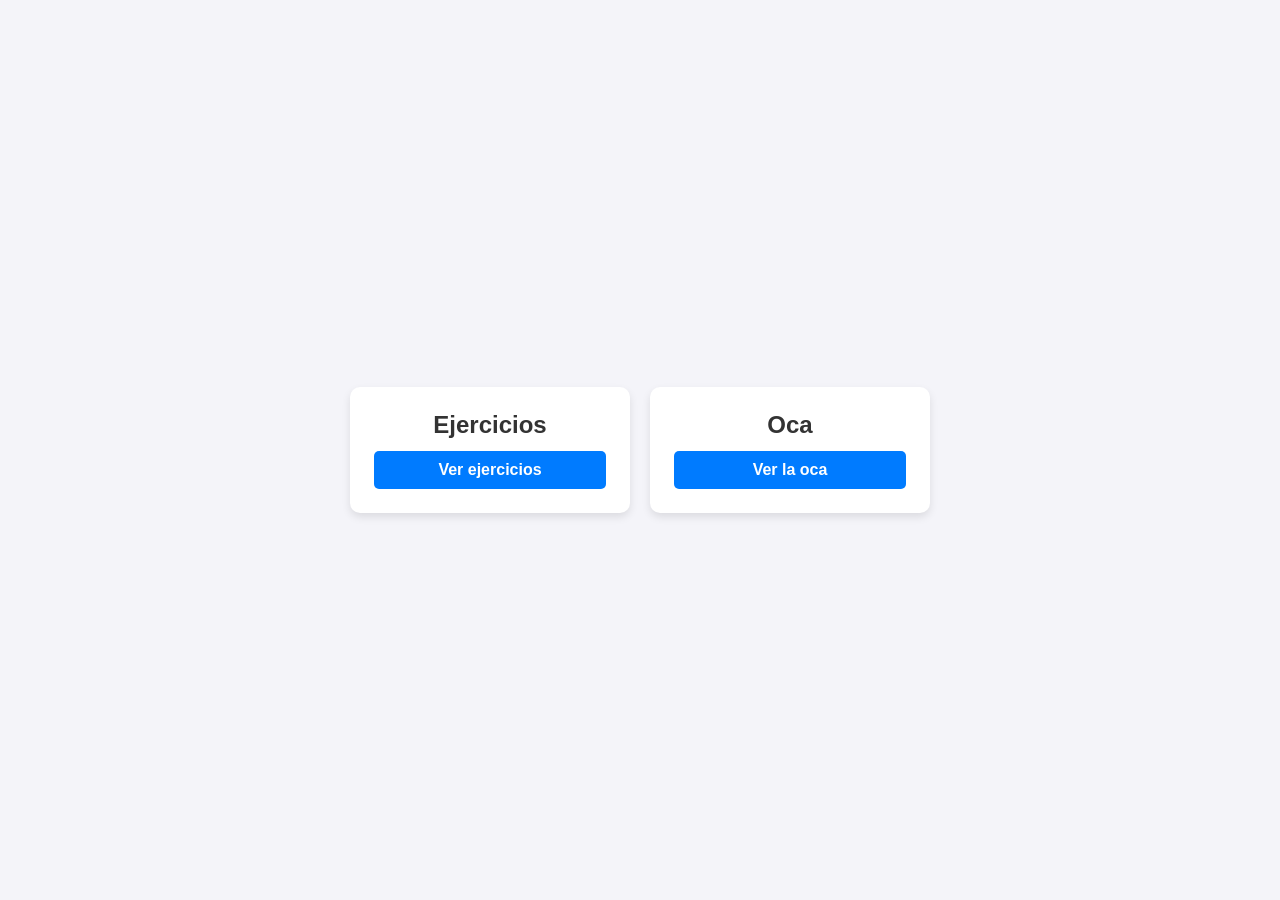
<file: index.html>
<!DOCTYPE html>
<html lang="es">
<head>
    <meta charset="UTF-8">
    <meta name="viewport" content="width=device-width, initial-scale=1.0">
    <link rel="stylesheet" href="style.css">
    <title>OCA</title>
</head>
<body>
    <main class="container">
        <div class="card">
            <h2>Ejercicios</h2>
            <a href="ejercicios/index.html" class="btn" target="_blank">Ver ejercicios</a>
        </div>

        <div class="card">
            <h2>Oca</h2>
            <a href="oca_final/index.html" class="btn" target="_blank">Ver la oca</a>
        </div>
    </main>
</body>
</html>
</file>
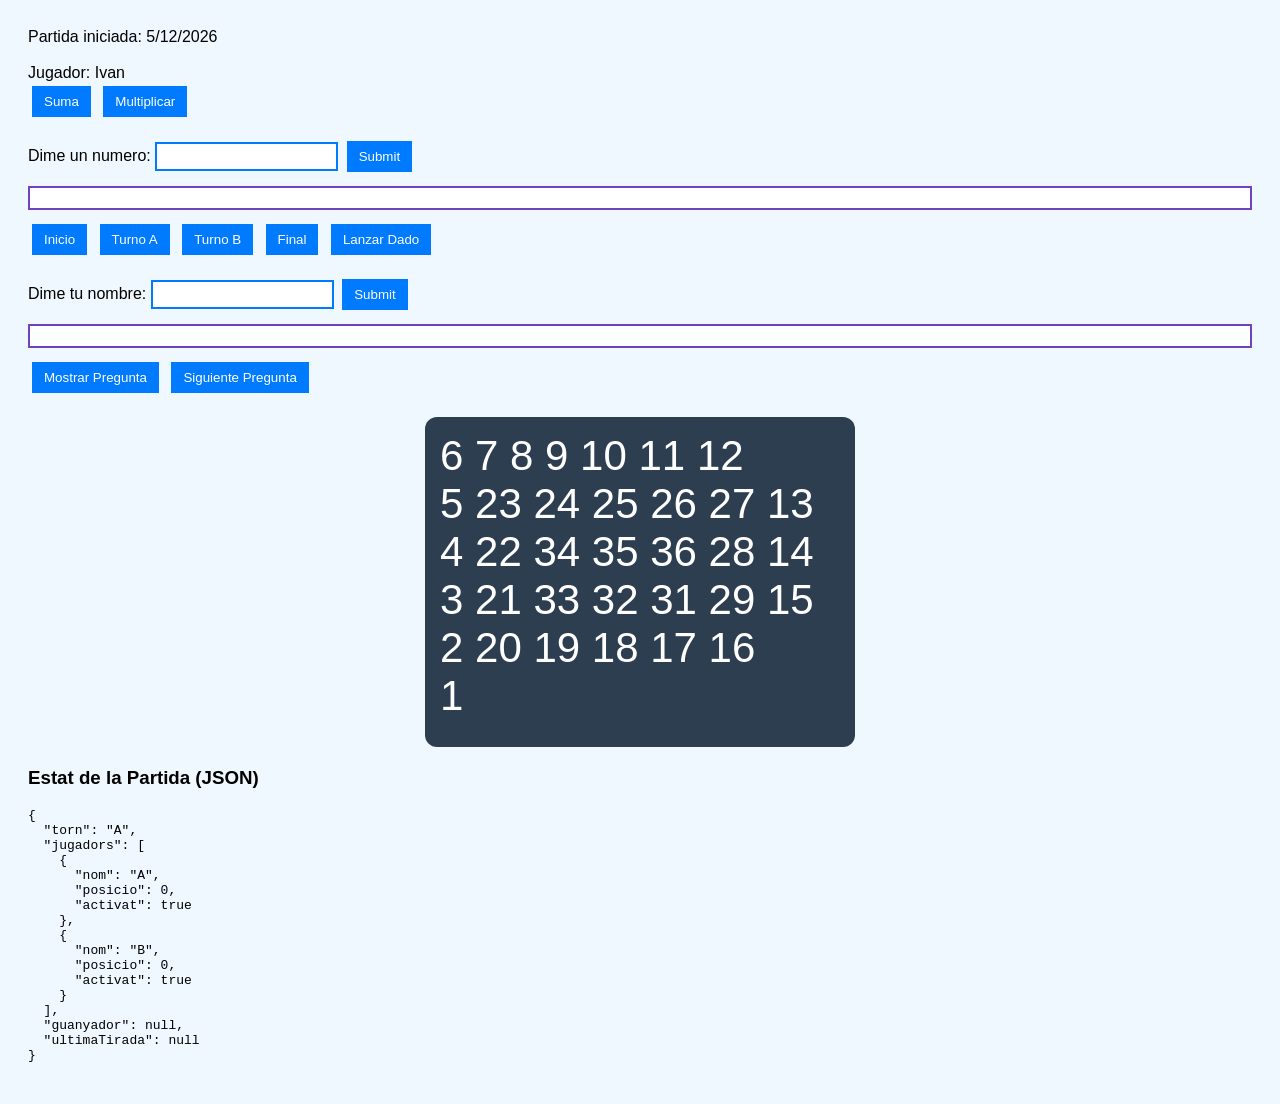
<file: ejercicios/index.html>
<!DOCTYPE html>
<html lang="es">
<head>
    <meta charset="UTF-8">
    <meta name="viewport" content="width=device-width, initial-scale=1.0">
    <title>Projecto - 1</title>
    <link rel="stylesheet" href="style.css">
</head>
<body>
    <div class="fecha"></div><br>
    <div id="nombre" class="nombre"></div>
    <button id="boton1">Suma</button>
    <button id="boton2">Multiplicar</button>
    <p id="resultado_suma"></p>
    <p id="resultado_multi"></p>
    <div id="mensaje"></div>
    <label for="">Dime un numero: </label>
    <input type="number" max="10" id="numero">
    <button id="conf">Submit</button>
    <div id="tablas"></div>
    <div id="iniciar"></div>
    <button id="inicio">Inicio</button>
    <button id="turnoa">Turno A</button>
    <button id="turnob">Turno B</button>
    <button id="final">Final</button>
    <button id="dado">Lanzar Dado</button>
    <p id="dados"></p>
    <p id="mensaje1"></p>
    <p id="lanzar"></p>
    <label for="">Dime tu nombre: </label>
    <input type="text" id="noms">
    <button id="nom">Submit</button>
    <div id="preguntas"></div>
    <div id="result"></div>
    <button id="btn_mostrar">Mostrar Pregunta</button>
    <button id="sig_mostrar">Siguiente Pregunta</button>
    <div id="tablero"></div>
    <div class="panell-dreta">
        <h3>Estat de la Partida (JSON)</h3>
        <pre id="panel-json"></pre>
    </div>
    <script src="index.js"></script>
</body>
</html>
</file>
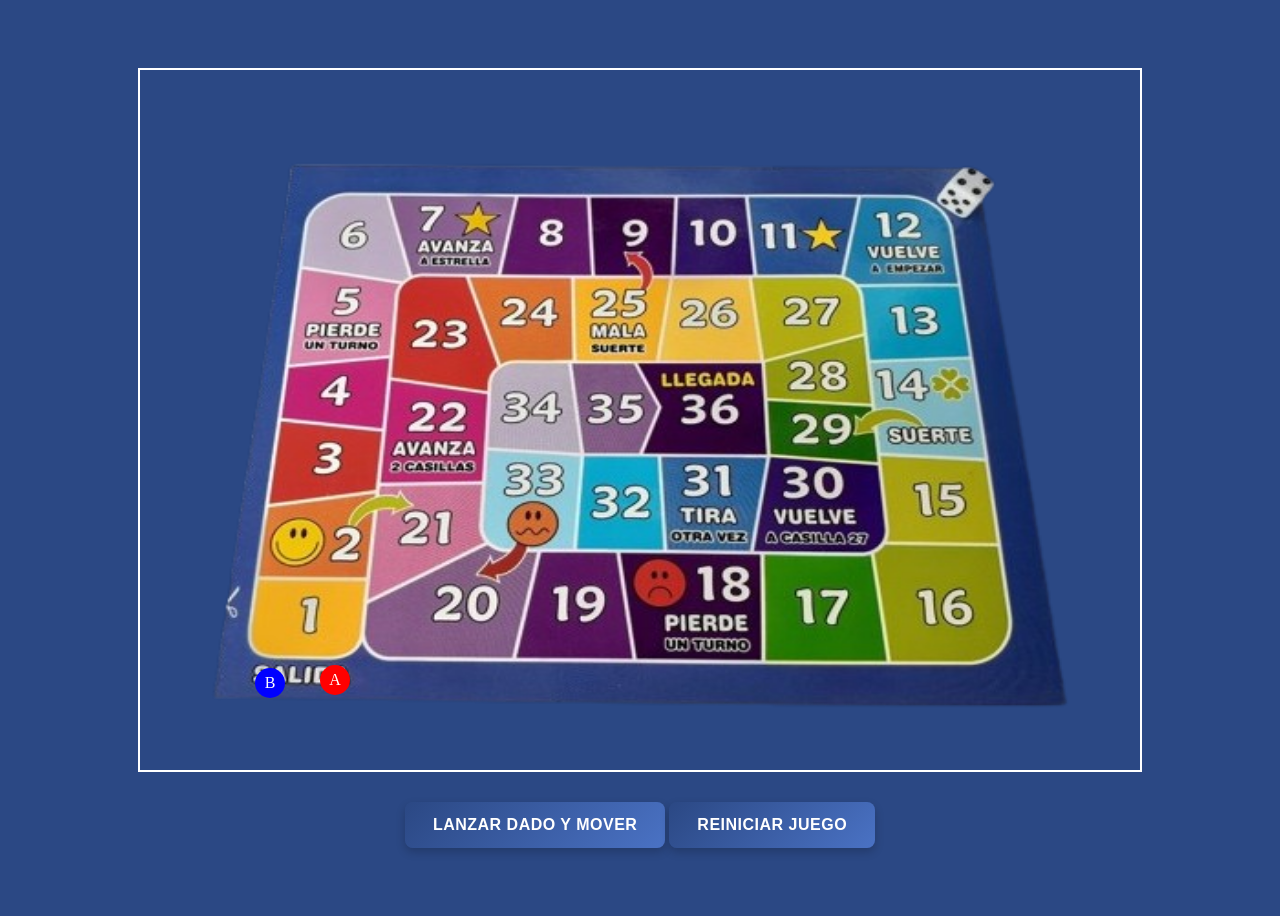
<file: oca_final/index.html>
<!DOCTYPE html>
<html lang="es">
<head>
    <meta charset="UTF-8">
    <meta name="viewport" content="width=device-width, initial-scale=1.0">
    <link rel="stylesheet" href="style.css">
    <title>OCA - FINAL</title>
</head>
<body>
    <div class="container">
        <div id="tablero">
            <img src="img/oca.png " alt="">
            <div class="ficha1" id="ficha-A">
                <span>A</span>
            </div>
            <div class="ficha2" id="ficha-B">
                <span>B</span>
            </div> 
        </div>
        <div class="botones">
            <button id="btnAvanzar">Lanzar Dado y Mover</button>
            <button id="btnReiniciar">Reiniciar Juego</button>            
        </div>
    </div>
    <script src="index.js"></script>
</body>
</html>
</file>
<file: style.css>
* {
    box-sizing: border-box;
    margin: 0;
    padding: 0;
    font-family: Arial, sans-serif;
}

body {
    background-color: #f4f4f9;
    display: flex;
    justify-content: center;
    align-items: center;
    min-height: 100vh;
}

.container {
    display: flex;
    gap: 20px;
    flex-wrap: wrap;
    justify-content: center;
    padding: 20px;
}

.card {
    background-color: #ffffff;
    border-radius: 10px;
    box-shadow: 0 4px 8px rgba(0, 0, 0, 0.1);
    padding: 24px;
    width: 280px;
    text-align: center;
    display: flex;
    flex-direction: column;
    justify-content: space-between;
    transition: transform 0.2s ease, box-shadow 0.2s ease;
}

.card:hover {
    transform: translateY(-5px);
    box-shadow: 0 6px 12px rgba(0, 0, 0, 0.15);
}

.card h2 {
    color: #333333;
    margin-bottom: 12px;
}

.card p {
    color: #666666;
    font-size: 14px;
    margin-bottom: 20px;
    line-height: 1.4;
}

.btn {
    display: inline-block;
    background-color: #007bff;
    color: #ffffff;
    text-decoration: none;
    padding: 10px 16px;
    border-radius: 5px;
    font-weight: bold;
    transition: background-color 0.2s ease;
}

.btn:hover {
    background-color: #0056b3;
}
</file>
<file: ejercicios/style.css>
body {
    font-family: sans-serif;
    background-color: #f0f8ff;
    padding: 20px;
}

button {
    background-color: #007bff;
    color: white;
    border: none;
    padding: 8px 12px;
    margin: 4px;
    cursor: pointer;
}

input {
    border: 2px solid #007bff;
    padding: 5px;
}

p {
    color: #28a745;
}

#mensaje {
    color: red;
}

#tablas, #preguntas {
    background-color: white;
    border: 2px solid #6f42c1;
    padding: 10px;
    margin: 10px 0;
}

#tablero {
  max-width: 400px;
  height: 300px;
  margin: 20px auto;
  padding: 15px;
  background-color: #2c3e50;
  border-radius: 12px;
  color: white;
  font-size: 42px;
}
</file>
<file: oca_final/style.css>
body {
  overflow: hidden;
  background-color: #2B4884;
}

.container {
  display: flex;
  align-items: center;
  justify-content: center;
  flex-direction: column;
  height: 100vh;
}

#tablero {
  width: 1000px;
  height: 700px;
  border: 2px solid white;
  background-color: #2B4884;
  position: relative;
}

#tablero img {
  width: 1000px;
  height: 700px;
}

.ficha1, .ficha2 {
  position: absolute;
  top: 0;
  left: 0;
  display: flex;
  align-items: center;
  justify-content: center;
  width: 30px;
  height: 30px;
  border-radius: 50%;
  transition: all 0.4s ease;
}

.ficha1 {
  background-color: red;
  color: white;
}

.ficha2 {
  background-color: blue;
  color: white;
}

#btnAvanzar, #btnReiniciar {
  padding: 14px 28px;
  margin-top: 30px;
  font-size: 16px;
  font-weight: bold;
  font-family: Arial, sans-serif;
  color: #ffffff;
  background: linear-gradient(135deg, #2b4884, #4a72c4);
  border: none;
  border-radius: 8px;
  cursor: pointer;
  box-shadow: 0 4px 10px rgba(0, 0, 0, 0.2);
  transition: all 0.3s ease;
  outline: none;
  text-transform: uppercase;
  letter-spacing: 0.5px;
}

#btnAvanzar:hover, #btnReiniciar:hover {
  background: linear-gradient(135deg, #385ba8, #5b84dc);
  box-shadow: 0 6px 15px rgba(0, 0, 0, 0.3);
  transform: translateY(-2px);
}
</file>
